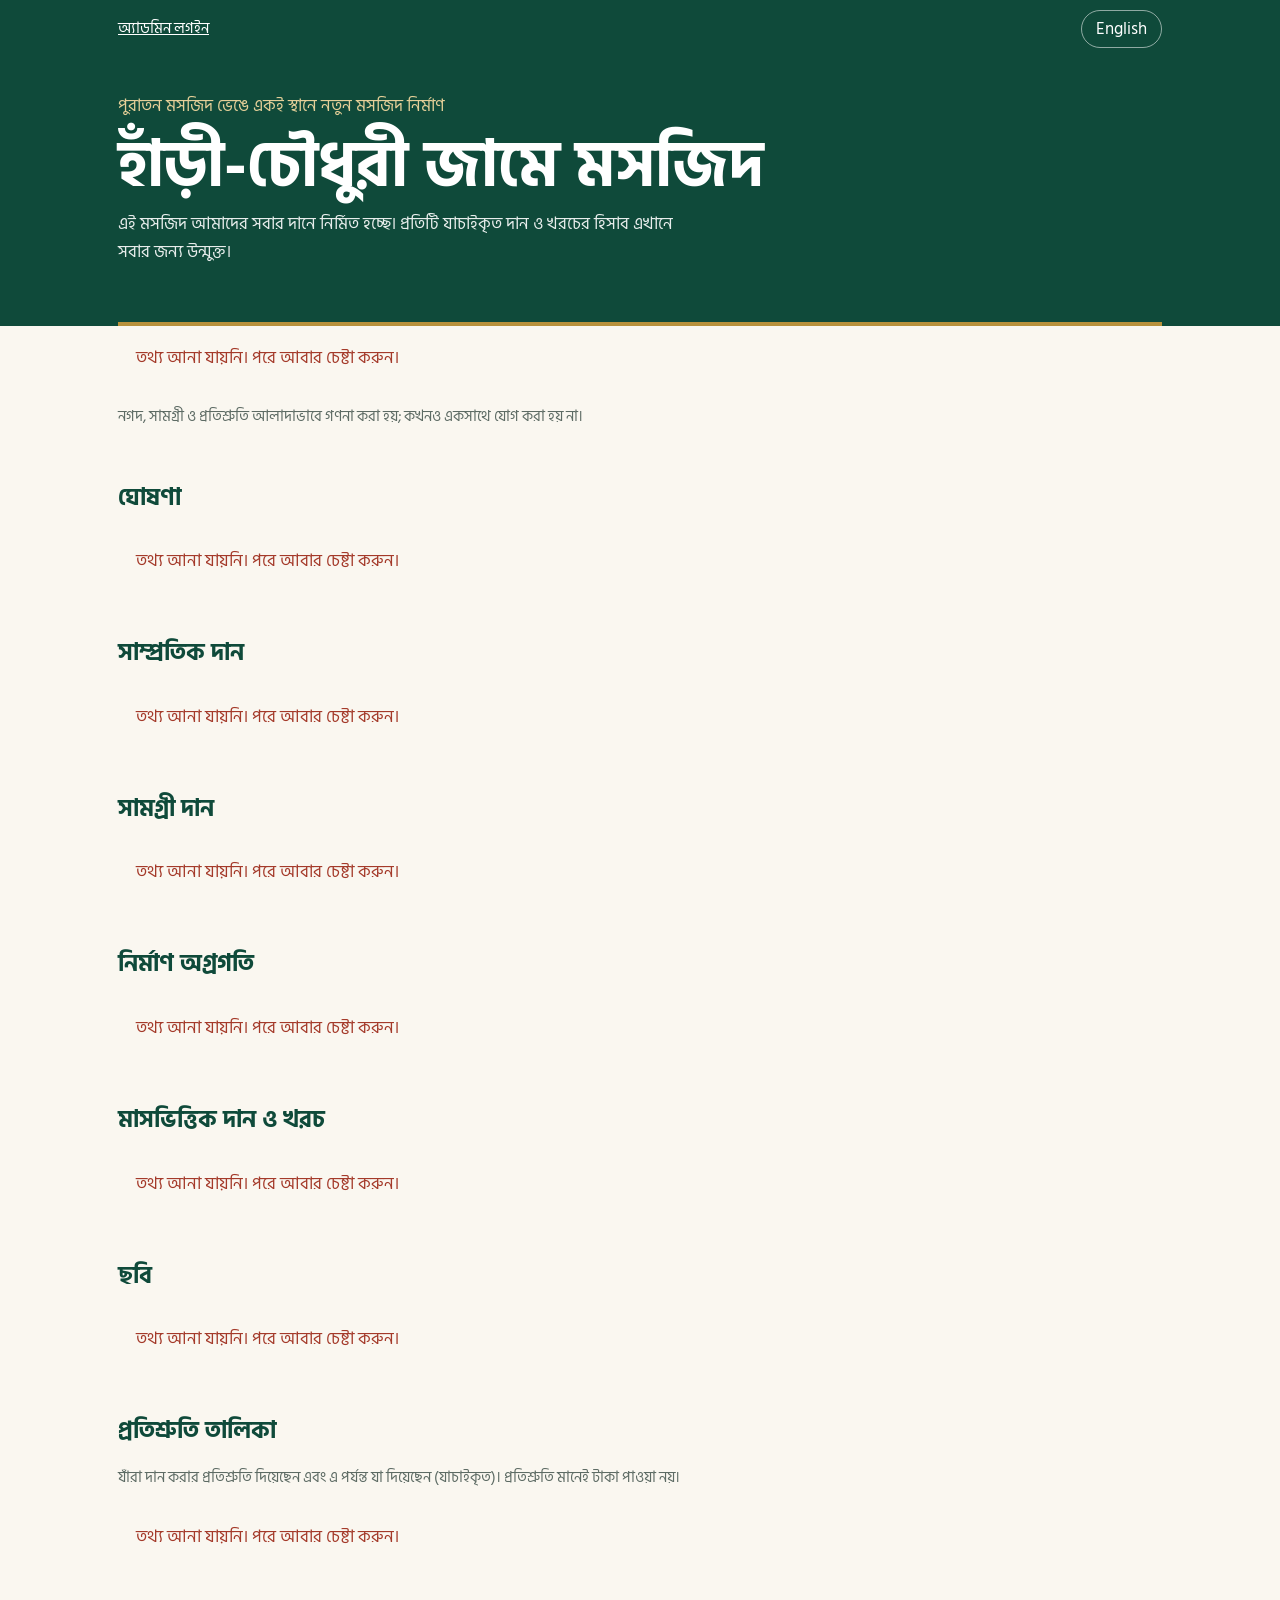
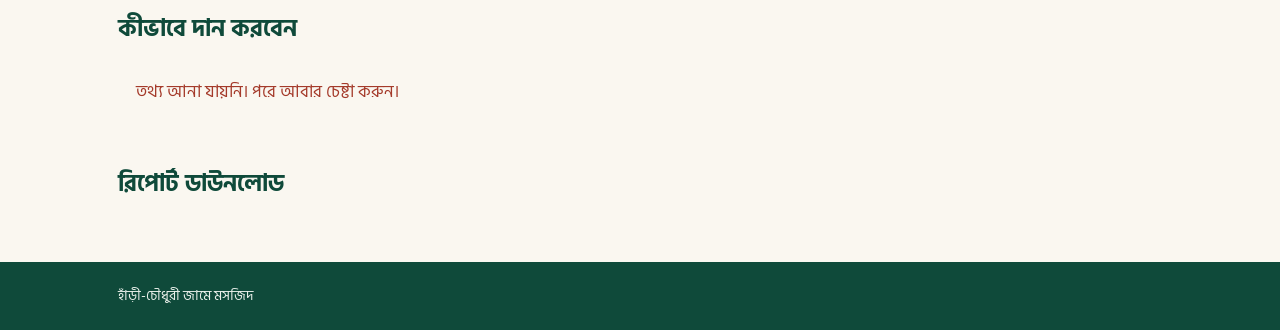
<file: web/index.html>
<!doctype html>
<html lang="bn"><head><meta charset="utf-8">
<meta name="viewport" content="width=device-width,initial-scale=1">
<title>হাঁড়ী-চৌধুরী জামে মসজিদ</title>
<link rel="stylesheet" href="https://fonts.googleapis.com/css2?family=Hind+Siliguri:wght@400;600;700&family=Amiri:wght@400;700&display=swap">
<link rel="stylesheet" href="assets/style.css">
</head><body>
<header class="top"><div class="wrap">
  <div class="bar"><a href="admin.html" data-i="admin"></a><button class="lang" id="lang" data-i="other"></button></div>
  <div class="hero"><div class="sub" data-i="sub"></div><h1 data-i="name"></h1><p data-i="intro"></p></div>
</div></header>
<main class="wrap">
  <div id="cards"></div>
  <p class="note" data-i="sepNote"></p>
  <section><h2 data-i="versesH"></h2><div id="verses"></div></section>
  <section><h2 data-i="news"></h2><div id="news"></div></section>
  <section><h2 data-i="recent"></h2><div id="recent"></div></section>
  <section><h2 data-i="materials"></h2><div id="mats"></div></section>
  <section><h2 data-i="prog"></h2><div id="prog"></div></section>
  <section><h2 data-i="chart"></h2><div id="chart"></div></section>
  <section><h2 data-i="gal"></h2><div id="gal"></div></section>
  <section><h2 data-i="pledgesH"></h2><p class="note" data-i="pnote"></p><div id="pledges"></div></section>
  <section><h2 data-i="how"></h2><div id="pay"></div></section>
  <section><h2 data-i="dls"></h2><div id="dl"></div></section>
</main>
<footer><div class="wrap" data-i="name"></div></footer>
<script src="assets/config.js"></script><script src="assets/xlsx.js"></script><script src="assets/app.js"></script>
</body></html>
</file>
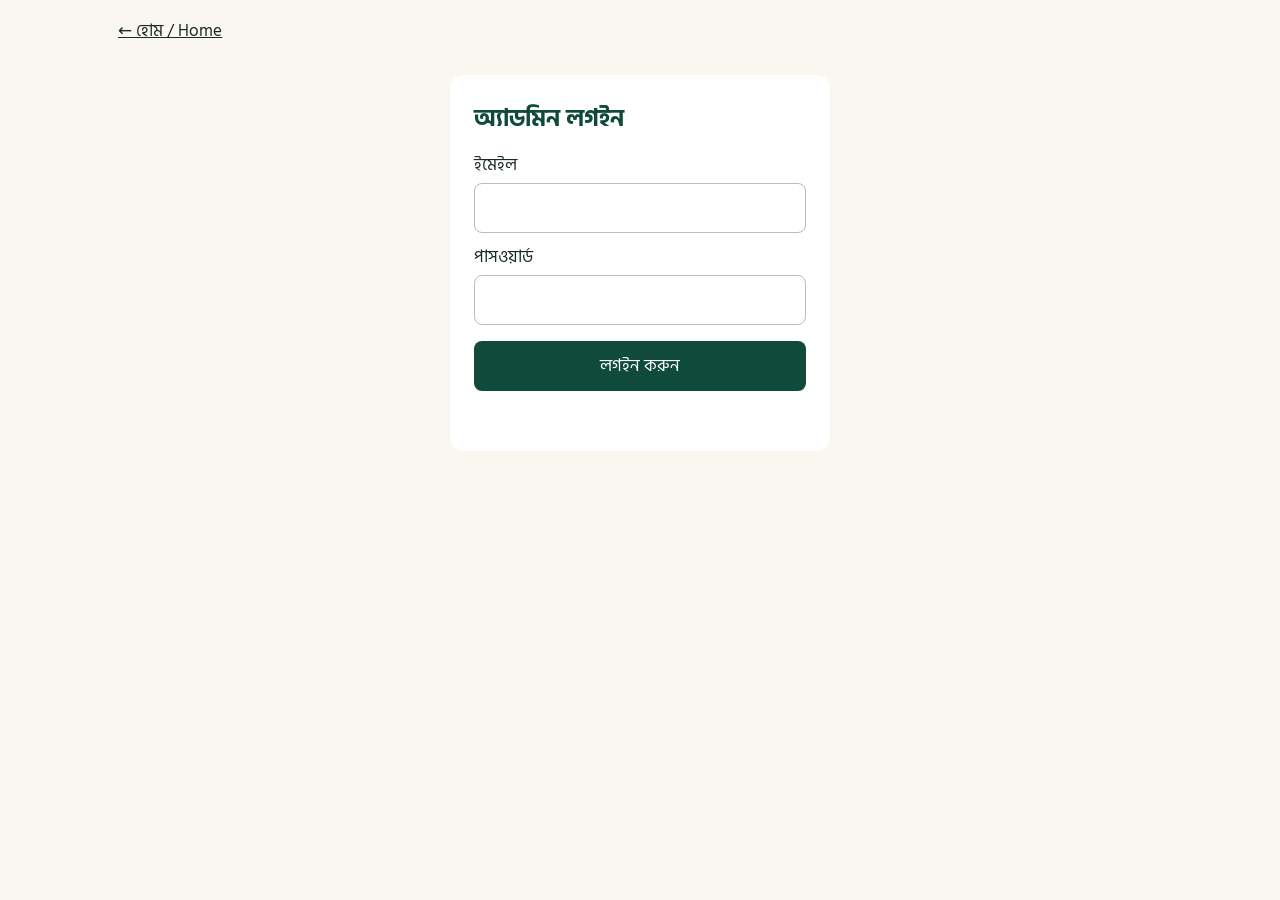
<file: web/admin.html>
<!doctype html>
<html lang="bn"><head><meta charset="utf-8">
<meta name="viewport" content="width=device-width,initial-scale=1">
<title>অ্যাডমিন</title>
<link rel="stylesheet" href="https://fonts.googleapis.com/css2?family=Hind+Siliguri:wght@400;600;700&display=swap">
<link rel="stylesheet" href="assets/style.css"></head><body>
<div class="wrap">
 <p><a href="index.html">← হোম / Home</a></p>
 <form class="login" id="f">
  <h2>অ্যাডমিন লগইন</h2>
  <label for="e">ইমেইল</label><input id="e" type="email" required autocomplete="username">
  <label for="p">পাসওয়ার্ড</label><input id="p" type="password" required autocomplete="current-password">
  <button class="btn" type="submit">লগইন করুন</button>
  <div id="m" class="state" role="status"></div>
 </form>
 <div id="dash" hidden>
  <div class="bar2"><h2>অ্যাডমিন ড্যাশবোর্ড</h2><button class="btn out" id="out">লগআউট</button></div>
  <nav class="tabs" id="tabs"></nav>
  <div id="msg" class="toast" role="status"></div>
  <div id="pane"></div>
 </div>
</div>
<script src="assets/config.js"></script><script src="assets/admin.js"></script><script src="assets/admin_fin.js"></script><script src="assets/xlsx.js"></script><script src="assets/admin_ops.js"></script><script src="assets/admin_data.js"></script></body></html>
</file>
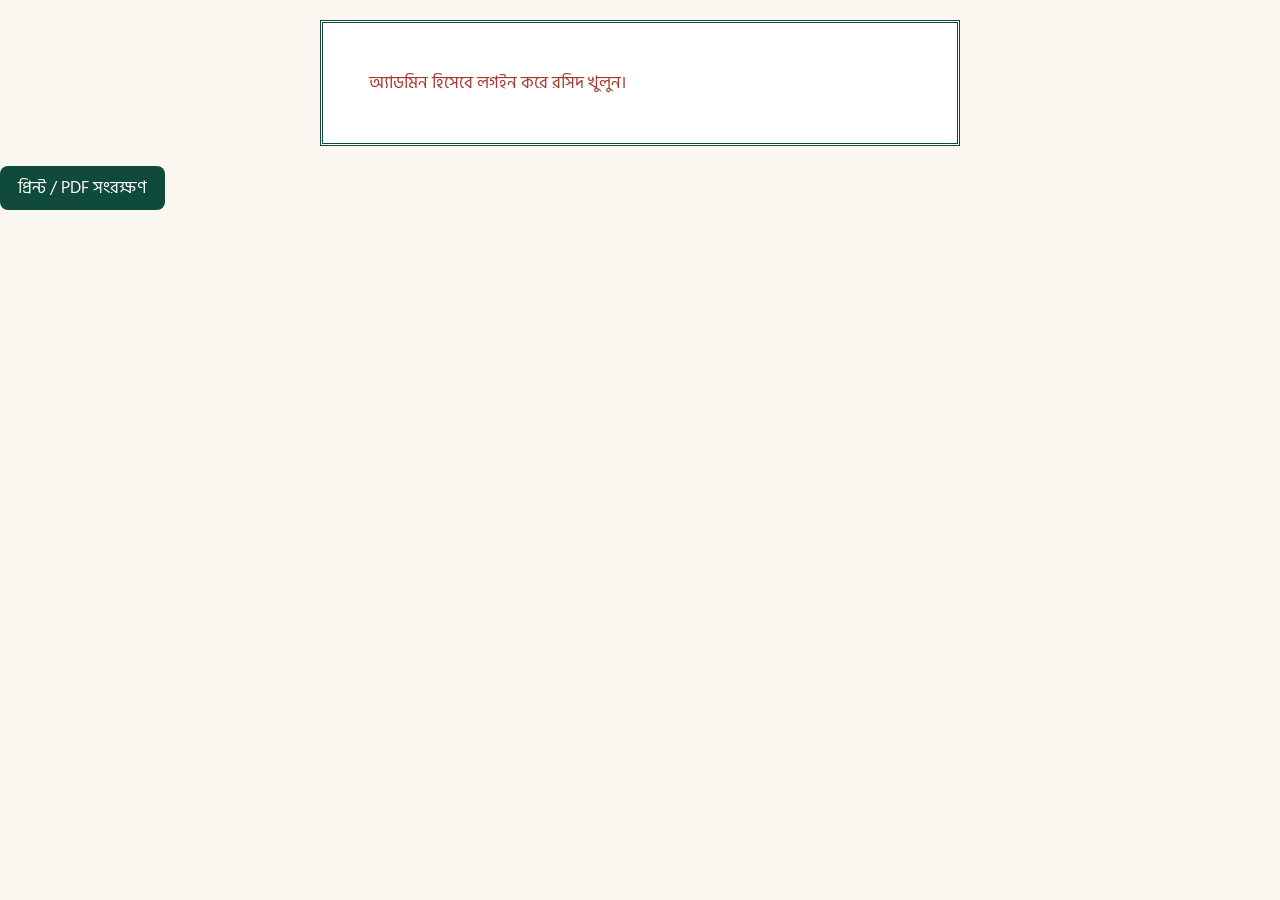
<file: web/receipt.html>
<!doctype html>
<html lang="bn"><head><meta charset="utf-8"><meta name="viewport" content="width=device-width,initial-scale=1">
<title>দানের রসিদ</title>
<link rel="stylesheet" href="https://fonts.googleapis.com/css2?family=Hind+Siliguri:wght@400;600;700&display=swap">
<link rel="stylesheet" href="assets/style.css"></head><body>
<div id="r" class="rcpt"><div class="state">লোড হচ্ছে…</div></div>
<p class="noprint" class="noprint center"><button class="btn out" id="pr">প্রিন্ট / PDF সংরক্ষণ</button></p>
<script src="assets/config.js"></script><script src="assets/receipt.js"></script></body></html>
</file>
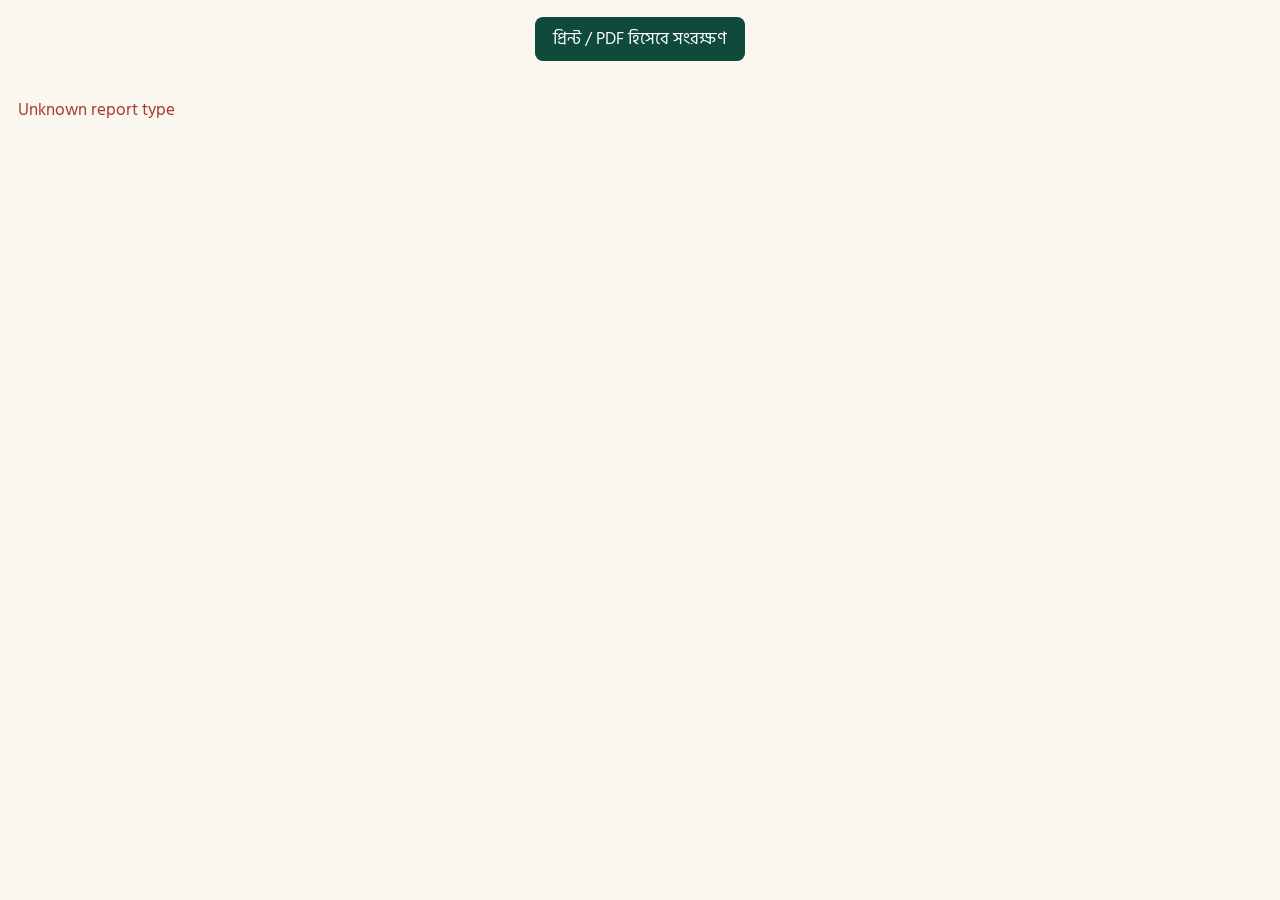
<file: web/report.html>
<!doctype html>
<html lang="bn"><head><meta charset="utf-8"><meta name="viewport" content="width=device-width,initial-scale=1">
<title>প্রতিবেদন</title>
<link rel="stylesheet" href="https://fonts.googleapis.com/css2?family=Hind+Siliguri:wght@400;600;700&display=swap">
<link rel="stylesheet" href="assets/style.css"></head><body class="rpt">
<p class="noprint center"><button class="btn out" id="pr">প্রিন্ট / PDF হিসেবে সংরক্ষণ</button></p>
<div id="r"><div class="state">লোড হচ্ছে…</div></div>
<script src="assets/config.js"></script><script src="assets/report.js"></script></body></html>
</file>
<file: web/assets/style.css>
:root{--green:#0f4a3a;--green2:#176650;--gold:#b8913b;--paper:#faf7f0;--grey:#eceee9;--ink:#1c2a25;--muted:#5d6b64;--bad:#a43a2a;--surf:#fff}
@media (prefers-color-scheme:dark){:root{--paper:#121a17;--grey:#1b2621;--ink:#ecefe9;--muted:#9fb0a7;--surf:#1b2621}}
*{box-sizing:border-box}html{scroll-behavior:smooth}
body{margin:0;font:17px/1.65 "Hind Siliguri",system-ui,sans-serif;background:var(--paper);color:var(--ink)}
a{color:inherit}:focus-visible{outline:3px solid var(--gold);outline-offset:2px}
.wrap{max-width:1080px;margin:0 auto;padding:0 18px}
header.top{background:var(--green);color:#fff}
.bar{display:flex;justify-content:space-between;align-items:center;padding:10px 0;gap:10px}
.bar a{color:#fff;font-size:15px}
.lang{background:none;color:#fff;border:1px solid #fff8;border-radius:20px;padding:4px 14px;cursor:pointer;font:inherit}
.hero{padding:34px 0 56px;border-bottom:4px solid var(--gold)}
.hero h1{font-size:clamp(2.2rem,7vw,4rem);line-height:1.15;margin:0 0 6px;font-weight:700}
.hero p{margin:0;max-width:34em;opacity:.9}.hero .sub{color:#e4cf98;margin-bottom:10px}
.cards{display:grid;grid-template-columns:repeat(auto-fit,minmax(210px,1fr));gap:14px;margin-top:-34px}
.card{background:var(--surf);border-radius:14px;padding:16px 18px;border-top:4px solid var(--green2);box-shadow:0 2px 10px #0f4a3a1f}
.card small{color:var(--muted);display:block}.card b{font-size:1.65rem;display:block}
.card.gold{border-top-color:var(--gold)}.card.bad{border-top-color:var(--bad)}
section{padding:34px 0 6px}h2{color:var(--green);margin:0 0 12px;font-size:1.5rem}
@media (prefers-color-scheme:dark){h2{color:#8fd0b5}}
.note{color:var(--muted);font-size:.92rem}
.tablebox{overflow-x:auto;background:var(--surf);border-radius:12px}
table{border-collapse:collapse;width:100%}th,td{padding:10px 14px;text-align:left;border-bottom:1px solid #0001}
th{background:var(--green);color:#fff;font-weight:600}td.n{text-align:right;font-variant-numeric:tabular-nums}
.state{padding:18px;color:var(--muted)}.err{color:var(--bad)}
.ann{background:var(--surf);border-left:4px solid var(--gold);padding:10px 16px;margin-bottom:10px;border-radius:0 10px 10px 0}
.pay{white-space:pre-line;background:var(--surf);padding:16px 18px;border-radius:12px}
footer{margin-top:40px;padding:22px 0;background:var(--green);color:#e8efe9;font-size:.9rem}
form.login{max-width:380px;margin:30px auto;background:var(--surf);padding:24px;border-radius:14px}
label{display:block;margin:10px 0 4px}
input{width:100%;padding:10px;font:inherit;border:1px solid #0004;border-radius:8px;background:transparent;color:inherit}
button.btn{margin-top:16px;width:100%;padding:11px;border:0;border-radius:8px;background:var(--green);color:#fff;font:inherit;cursor:pointer}
@media (prefers-reduced-motion:reduce){html{scroll-behavior:auto}}
.bar2{display:flex;justify-content:space-between;align-items:center;gap:10px}
button.btn.out{width:auto;margin:0;padding:8px 18px}
.tabs{display:flex;gap:6px;flex-wrap:wrap;margin:10px 0}
.tabs button{border:1px solid var(--green);background:none;color:var(--green);padding:8px 16px;border-radius:20px;font:inherit;cursor:pointer}
.tabs button[aria-selected=true]{background:var(--green);color:#fff}
@media (prefers-color-scheme:dark){.tabs button{color:#8fd0b5;border-color:#8fd0b5}}
.toast{min-height:1.6em;font-weight:600}.toast.err{color:var(--bad)}.toast.ok{color:var(--green2)}
.form{display:grid;grid-template-columns:repeat(auto-fit,minmax(200px,1fr));gap:4px 14px;background:var(--surf);padding:14px 18px;border-radius:12px;margin-bottom:16px}
.form button.btn{grid-column:1/-1;max-width:240px}
select,textarea{width:100%;padding:10px;font:inherit;border:1px solid #0004;border-radius:8px;background:transparent;color:inherit}
.mini{padding:3px 10px;margin:0 3px 3px 0;border:1px solid var(--green2);border-radius:6px;background:none;color:inherit;font:inherit;font-size:.85rem;cursor:pointer}
.search{margin:8px 0}
.rcpt{max-width:640px;margin:20px auto;background:#fff;color:#111;padding:28px;border:3px double var(--green)}
.rcpt h1{margin:0;color:var(--green);text-align:center}.rcpt td,.rcpt th{border-bottom:1px solid #ccc;color:#111;background:none}
.sign{display:flex;justify-content:space-between;margin-top:60px}
@media print{.noprint{display:none}body{background:#fff}}
.center{text-align:center}
input[type=checkbox]{width:auto}.cards.small{margin-top:0}.right{text-align:right}
.form>b{grid-column:1/-1}.form>div.full{grid-column:1/-1}
.thumb{width:100%;height:140px;object-fit:cover;border-radius:8px;display:block;margin-bottom:6px}pre.note{white-space:pre-wrap;max-height:200px;overflow:auto}
.rpt .rcontent{max-width:900px;margin:10px auto;padding:0 14px}.rhead{text-align:center}.rhead h1{margin:0;color:var(--green)}.rhead h2{margin:4px 0}
.rcontent table{margin:6px 0 16px}.rcontent tr.foot td{font-weight:700;background:var(--grey)}.rcontent h3{margin:18px 0 0}
@page{size:A4;margin:14mm 12mm 18mm;@bottom-center{content:counter(page) " / " counter(pages)}}
@media print{.rcontent th{background:#0f4a3a!important;color:#fff!important;-webkit-print-color-adjust:exact;print-color-adjust:exact}.rcontent tr{break-inside:avoid}}
.chart{width:100%;height:auto;color:var(--ink)}.chart .d{fill:var(--green2)}.chart .e{fill:var(--gold)}
.legend{font-size:.9rem;color:var(--muted)}.pbar{height:16px;background:var(--grey);border-radius:8px;overflow:hidden}.pbar>i{display:block;height:100%;background:var(--green2)}
.stage{display:grid;grid-template-columns:1fr 54px;gap:8px;align-items:center;margin:6px 0}
.gal{display:grid;grid-template-columns:repeat(auto-fill,minmax(180px,1fr));gap:12px}.gal a{display:block;background:var(--surf);border-radius:10px;overflow:hidden;text-decoration:none}.gal img{width:100%;height:140px;object-fit:cover;display:block}.gal small{display:block;padding:6px 10px;color:var(--muted)}
.dls{display:flex;gap:10px;flex-wrap:wrap;margin:10px 0}.dls .btn,.dls a.btn{width:auto;margin:0;padding:10px 18px;text-decoration:none;text-align:center}
.sign{align-items:flex-end}.sigbox{flex:1;text-align:center;padding:0 10px}.sigbox img{max-height:64px;max-width:100%;display:block;margin:0 auto 2px}.sigbox .ln{border-top:1px solid #000;padding-top:3px;color:#111}
.sigprev{max-height:60px;background:#fff;border:1px solid #0003;border-radius:6px}textarea{min-height:90px}
.ayah{background:var(--surf);border-radius:12px;padding:16px 18px;margin:12px 0;border-left:4px solid var(--gold)}
.ayah .ar{font-family:"Amiri","Noto Naskh Arabic","Traditional Arabic",serif;font-size:1.7rem;line-height:2.3;text-align:right;direction:rtl;color:var(--green)}
@media (prefers-color-scheme:dark){.ayah .ar{color:#8fd0b5}}
.ayah p{margin:6px 0}.ayah .vp{color:var(--muted)}
</file>
